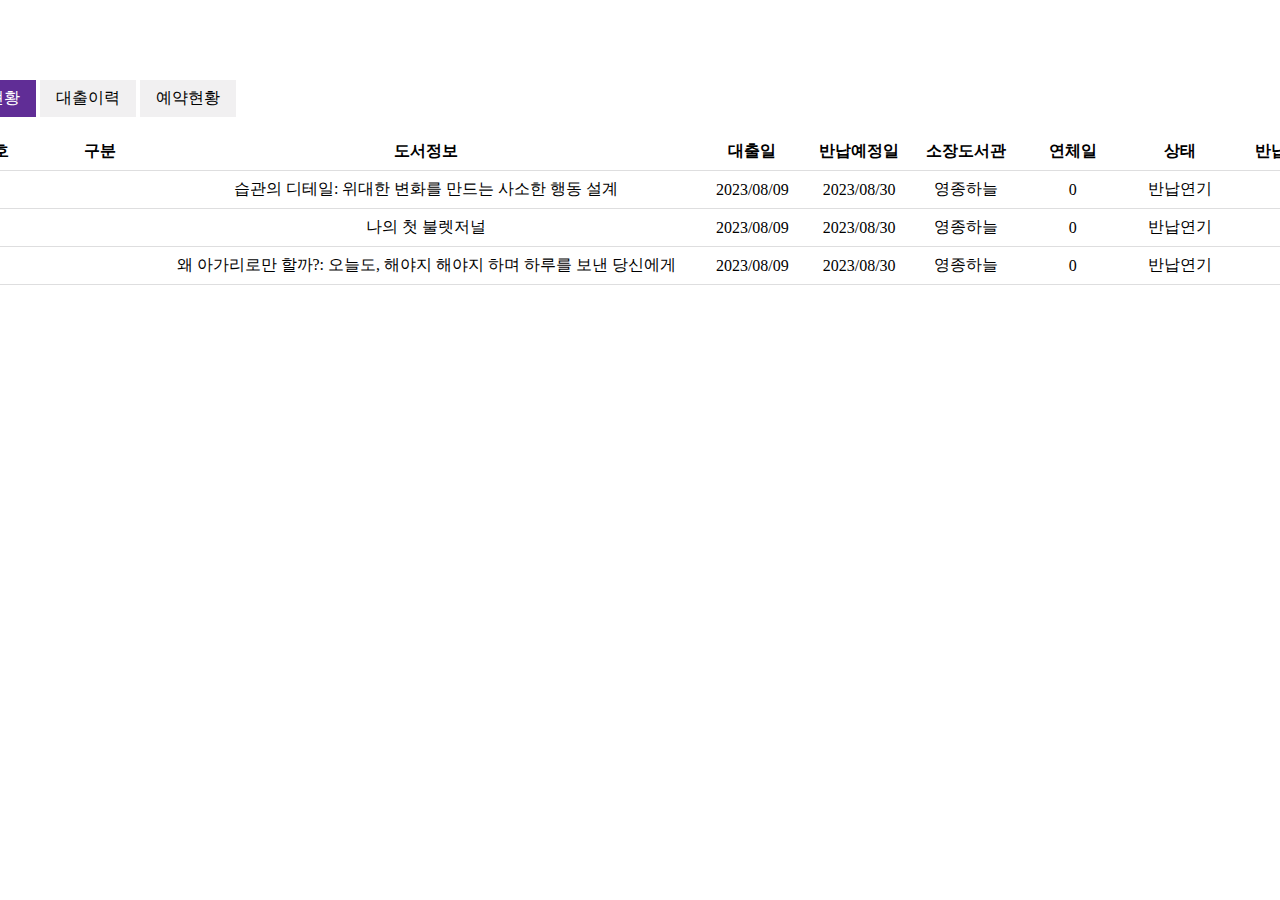
<file: 01/index.html>
<!DOCTYPE html>
<html lang="ko">
  <head>
    <meta charset="UTF-8" />
    <meta name="viewport" content="width=device-width, initial-scale=1.0" />
    <title>내 서재</title>
    <link rel="stylesheet" href="style.css" />
  </head>
  <body>
    <div class="library">
      <input id="tab1" type="radio" name="tab" checked />
      <input id="tab2" type="radio" name="tab" />
      <input id="tab3" type="radio" name="tab" />

      <div class="library-btns">
        <label for="tab1">대출현황</label>
        <label for="tab2">대출이력</label>
        <label for="tab3">예약현황</label>
      </div>

      <div class="library-content">
        <table class="table">
          <thead>
            <tr>
              <th scope="col">번호</th>
              <th scope="col">구분</th>
              <th class="info" scope="col">도서정보</th>
              <th scope="col">대출일</th>
              <th scope="col">반납예정일</th>
              <th scope="col">소장도서관</th>
              <th scope="col">연체일</th>
              <th scope="col">상태</th>
              <th scope="col">반납연기</th>
            </tr>
          </thead>
          <tbody>
            <tr>
              <td>1</td>
              <td></td>
              <td>습관의 디테일: 위대한 변화를 만드는 사소한 행동 설계</td>
              <td>2023/08/09</td>
              <td>2023/08/30</td>
              <td>영종하늘</td>
              <td>0</td>
              <td>반납연기</td>
              <td></td>
            </tr>
            <tr>
              <td>2</td>
              <td></td>
              <td>나의 첫 불렛저널</td>
              <td>2023/08/09</td>
              <td>2023/08/30</td>
              <td>영종하늘</td>
              <td>0</td>
              <td>반납연기</td>
              <td></td>
            </tr>
            <tr>
              <td>3</td>
              <td></td>
              <td>
                왜 아가리로만 할까?: 오늘도, 해야지 해야지 하며 하루를 보낸
                당신에게
              </td>
              <td>2023/08/09</td>
              <td>2023/08/30</td>
              <td>영종하늘</td>
              <td>0</td>
              <td>반납연기</td>
              <td></td>
            </tr>
          </tbody>
        </table>
        <table class="table">
          <thead>
            <tr>
              <th scope="col">번호</th>
              <th scope="col">구분</th>
              <th class="info" scope="col">도서정보</th>
              <th scope="col">대출일</th>
              <th scope="col">반납일</th>
              <th scope="col">소장도서관</th>
              <th scope="col">상태</th>
              <th scope="col">연체</th>
            </tr>
          </thead>
          <tbody>
            <tr>
              <td>1</td>
              <td></td>
              <td>(超譯)니체의 말</td>
              <td>2023/07/17</td>
              <td>2023/08/07</td>
              <td>영종하늘</td>
              <td>반납</td>
              <td></td>
            </tr>
            <tr>
              <td>2</td>
              <td></td>
              <td>(超譯)니체의 말. 2</td>
              <td>2023/07/17</td>
              <td>2023/08/07</td>
              <td>영종하늘</td>
              <td>반납</td>
              <td></td>
            </tr>
          </tbody>
        </table>
        <table class="table">
          <thead>
            <tr>
              <th scope="col">번호</th>
              <th class="info" scope="col">도서정보</th>
              <th scope="col">예약일</th>
              <th scope="col">예약만기일</th>
              <th scope="col">소장도서관</th>
              <th scope="col">예약상태</th>
              <th scope="col">순위</th>
              <th scope="col">예약취소</th>
            </tr>
          </thead>
          <tbody>
            <tr>
              <td colspan="8">-</td>
            </tr>
          </tbody>
        </table>
      </div>
    </div>
  </body>
</html>
</file>
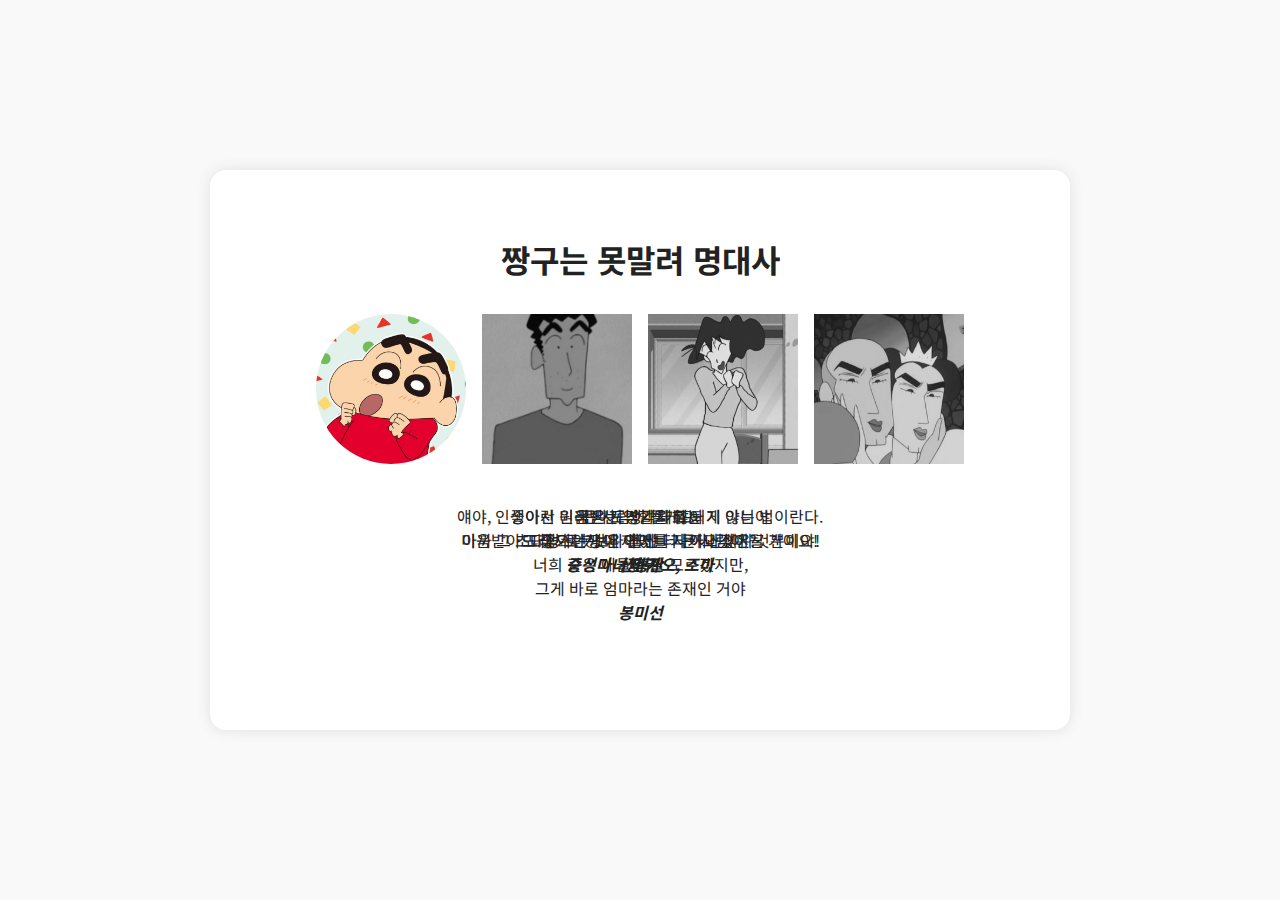
<file: 03/index.html>
<!DOCTYPE html>
<html lang="ko">
  <head>
    <meta charset="UTF-8" />
    <meta name="viewport" content="width=device-width, initial-scale=1.0" />
    <title>짱구는 못말려 명대사</title>
    <link rel="stylesheet" href="style.css" />
    <script
      src="https://code.jquery.com/jquery-3.7.0.min.js"
      integrity="sha256-2Pmvv0kuTBOenSvLm6bvfBSSHrUJ+3A7x6P5Ebd07/g="
      crossorigin="anonymous"
    ></script>
  </head>
  <body>
    <section class="card">
      <h1 class="card-title">짱구는 못말려 명대사</h1>
      <div class="characters">
        <img class="active img-top" src="./images/zzanggu.jpg" alt="짱구" />
        <img src="./images/sinhyeongman.jpg" alt="신형만" />
        <img class="img-top" src="./images/bongmiseon.jpg" alt="봉미선" />
        <img src="./images/macao-zoma.jpg" alt="마카오, 조마" />
      </div>
      <div class="scripts">
        <p class="script" data-name="짱구">
          큰 사람이 될게요.<br />
          아까 그 초대형 로봇보다 훨씬 더 큰 사람이 될 거예요!<br />
          <cite>짱구</cite>
        </p>
        <p class="script" data-name="신형만">
          꿈은 도망가지 않아<br />
          도망가는 것은 언제나 나 자신이지<br />
          <cite>신형만</cite>
        </p>
        <p class="script" data-name="봉미선">
          좋아서 미움받는 역할을 하는 게 아니야<br />
          미움받아도 좋으니까 내 아이를 지키고 싶은 것뿐이야!<br />
          너희 같은 애들은 잘 모르겠지만,<br />
          그게 바로 엄마라는 존재인 거야<br />
          <cite>봉미선</cite>
        </p>
        <p class="script" data-name="마카오, 조마">
          얘야, 인생이란 원래 자기 생각대로 되지 않는 법이란다.<br />
          그래서 인생이 재밌는 거 아니겠어?<br />
          <cite>중성마녀 마카오, 조마</cite>
        </p>
      </div>
    </section>

    <script>
      $('.script').hide().eq(0).show();
      $('.characters img').click(function () {
        $(this).addClass('active');
        $(this).siblings().removeClass('active');

        const script = $(`.script[data-name='${$(this).attr('alt')}']`);
        script.fadeIn();
        script.siblings().fadeOut();
      });
    </script>
  </body>
</html>
</file>
<file: 01/style.css>
:root {
  --color-primary: #602d96;
  --color-disabled: #f1f0f1;
  --color-white: #fff;
  --color-border: #dededf;
}

html {
  font-size: 62.5%;
}

body {
  display: flex;
  justify-content: center;
  width: 100%;
  padding-top: 80px;
  margin: 0;
  font-size: 1.6rem;
  background-color: var(--color-white);
}

/* UI */

.library input {
  display: none;
}

.library input[id='tab1']:checked ~ .library-btns label[for='tab1'],
.library input[id='tab2']:checked ~ .library-btns label[for='tab2'],
.library input[id='tab3']:checked ~ .library-btns label[for='tab3'] {
  color: var(--color-white);
  background-color: var(--color-primary);
}

.library input[id='tab1']:checked ~ .library-content .table:nth-child(1),
.library input[id='tab2']:checked ~ .library-content .table:nth-child(2),
.library input[id='tab3']:checked ~ .library-content .table:nth-child(3) {
  display: table;
}

.library-btns {
  display: flex;
  align-items: center;
  gap: 0.4rem;
  margin-bottom: 1.6rem;
}

.library-btns label {
  display: flex;
  align-items: center;
  justify-content: center;
  padding: 0.8rem 1.6rem;
  background-color: var(--color-disabled);
}

.table {
  display: none;
  width: 140rem;
  table-layout: fixed;
  border-collapse: collapse;
  text-align: center;
  white-space: nowrap;
}

.table tr {
  border-bottom: 1px solid var(--color-border);
}

.table th,
.table td {
  width: 3%;
  padding: 0.8rem;
}

.table .info {
  width: 20%;
}

.table td:nth-child(3):hover {
  color: var(--color-primary);
  cursor: pointer;
}
</file>
<file: 03/style.css>
@import url('https://fonts.googleapis.com/css2?family=Noto+Sans+KR:wght@400;700&display=swap');

body {
  display: flex;
  align-items: center;
  justify-content: center;
  width: 100%;
  height: 100vh;
  margin: 0;
  font-family: 'Noto Sans KR', sans-serif;
  color: #222;
  background-color: #f9f9f9;
}

h1 {
  margin: 0;
}

/* UI */

.card {
  display: flex;
  flex-direction: column;
  align-items: center;
  justify-content: center;
  width: 800px;
  height: 500px;
  padding: 30px;
  text-align: center;
  background-color: #fff;
  border-radius: 16px;
  box-shadow: 0 0 15px rgba(0, 0, 0, 0.1);
}

.card-title {
  margin-bottom: 32px;
}

.characters {
  display: flex;
  align-items: center;
  justify-content: center;
  gap: 16px;
}

.characters img {
  display: block;
  width: 150px;
  height: 150px;
  object-fit: cover;
  overflow: hidden;
  filter: grayscale(1);
  transition: 200ms;
}

.characters img.active {
  filter: grayscale(0);
  border-radius: 50%;
}

.img-top {
  object-position: center top;
}

.scripts {
  position: relative;
  width: 100%;
  min-height: 200px;
}

.script {
  position: absolute;
  left: 50%;
  margin-top: 40px;
  transform: translateX(-50%);
}

.script cite {
  font-weight: 700;
}
</file>
